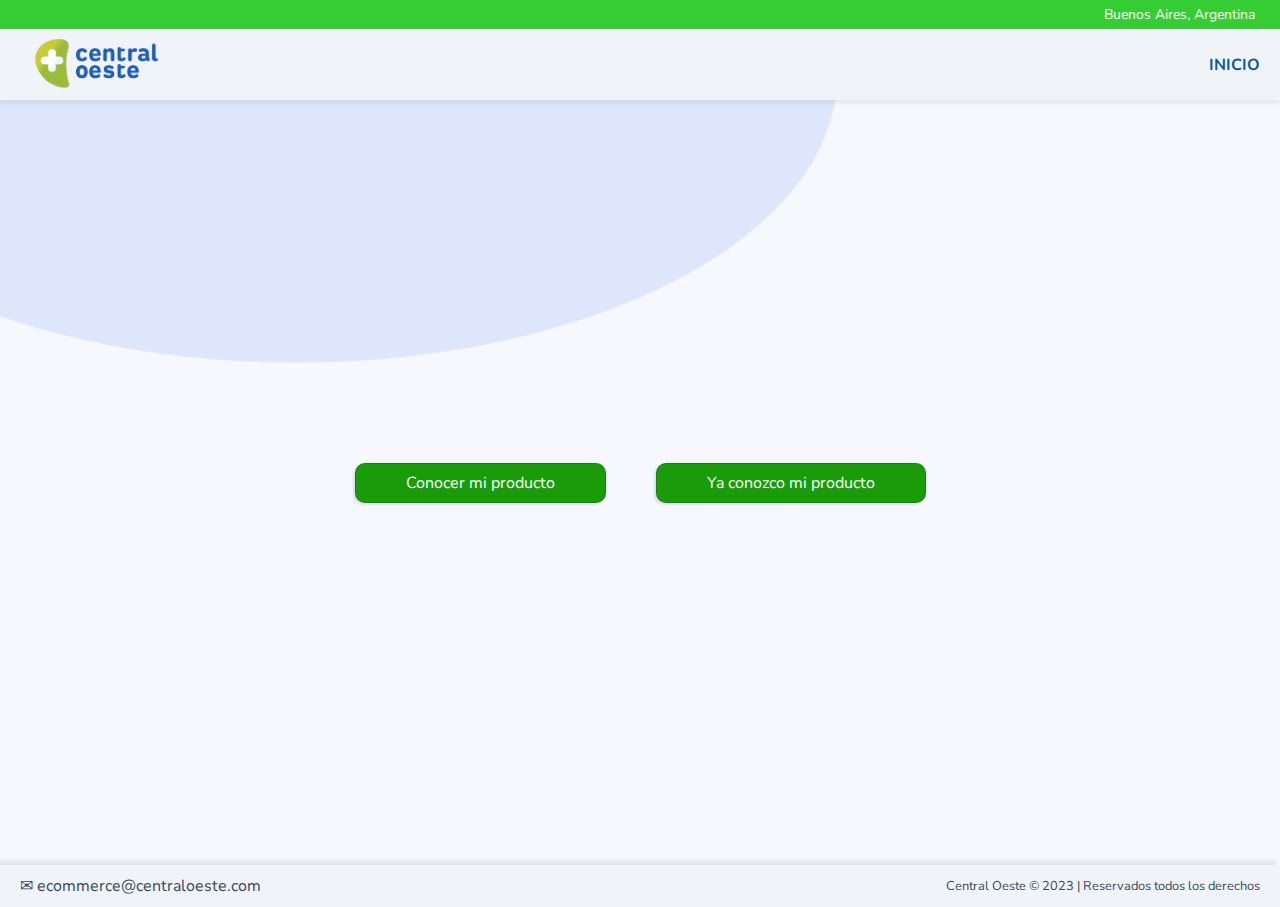
<file: index.html>
<!DOCTYPE html>
<html lang="es">

<head>
  <meta charset="UTF-8" />
  <meta name="viewport" content="width=device-width, initial-scale=1.0" />
  <title>HOME</title>
  <link rel="preconnect" href="https://fonts.googleapis.com" />
  <link rel="preconnect" href="https://fonts.gstatic.com" crossorigin />
  <link href="https://fonts.googleapis.com/css2?family=Nunito&display=swap" rel="stylesheet" />
  <link rel="stylesheet" href="/styles.css" />
  <script defer src="encuesta.js"></script>
</head>

<body>

  <div class="header">
    <div class="msg-top">
      <p class="text-msg-top">Buenos Aires, Argentina</p>
    </div>
    <div class="contenido-header">
      <a class="logo-central-a" href="https://www.centraloeste.com.ar/">
        <img class="logo-central" src="src/icons/centralOeste.png" alt="logo central oeste">
      </a>
  
      <a class="inicio" href="/index.html">
        <h4 class="inicio-h4">INICIO</h4>
      </a>
    </div>
  </div>


  <div class="container-home">

   <div class="buttons-options">
    <a class="btn-volver" href="/encuesta.html">Conocer mi producto</a>
    <a class="btn-volver" href="/elegir-producto.html">Ya conozco mi producto</a>
   </div>

  </div>

  <div class="footer">
    <span>✉ ecommerce@centraloeste.com</span>
    <span class="copy">Central Oeste © 2023 | Reservados todos los derechos</span>
  </div>
</body>

</html>
</file>
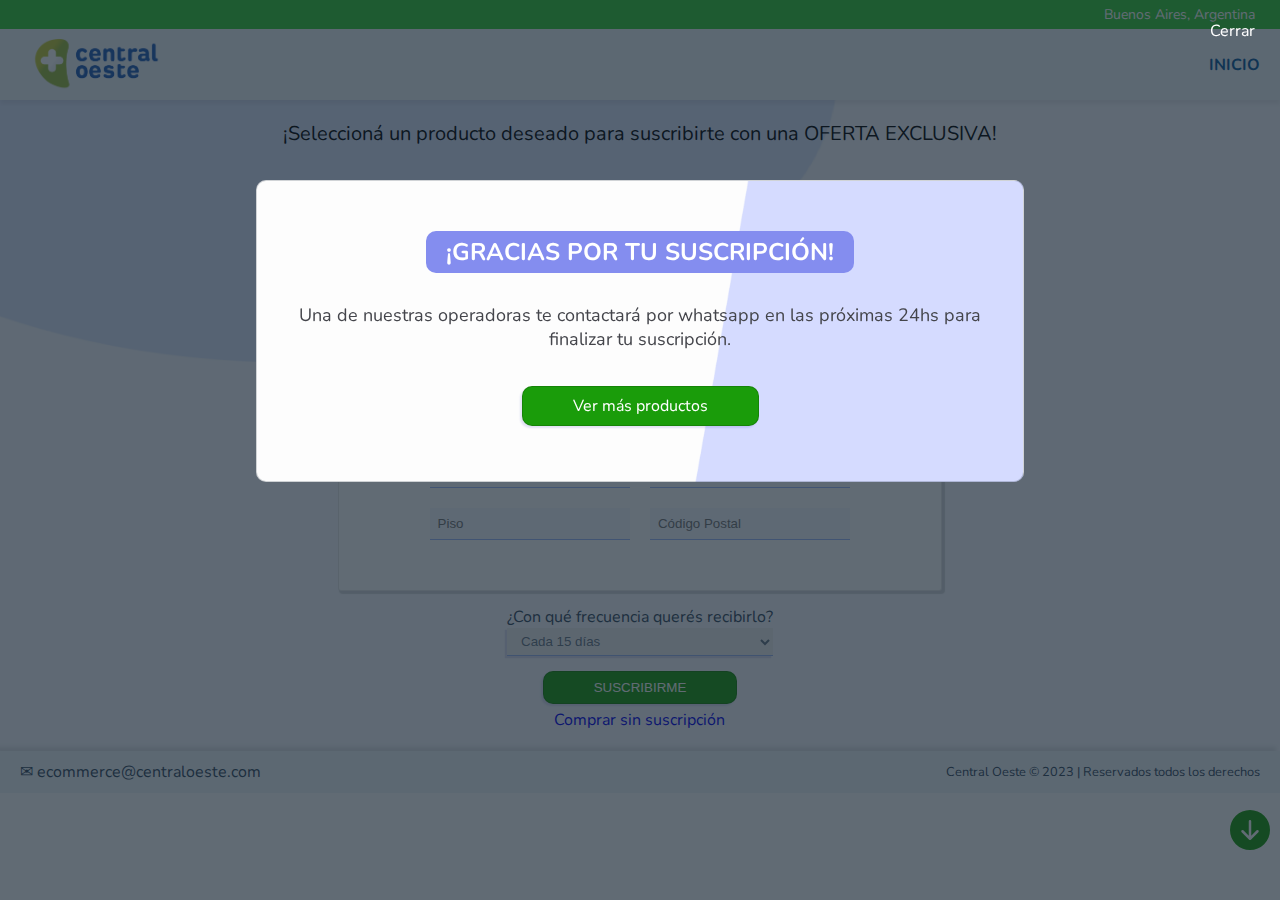
<file: elegir-producto.html>
<!DOCTYPE html>
<html lang="es">
  <head>
    <meta charset="UTF-8" />
    <meta name="viewport" content="width=device-width, initial-scale=1.0" />
    <title>Elegir producto</title>
    <link rel="preconnect" href="https://fonts.googleapis.com" />
    <link rel="preconnect" href="https://fonts.gstatic.com" crossorigin />
    <link
      href="https://fonts.googleapis.com/css2?family=Nunito&display=swap"
      rel="stylesheet"
    />
    <link rel="stylesheet" href="/styles.css" />
    <script defer src="/elegir-producto.js"></script>
  </head>

  <body>
    <div class="header">
      <div class="msg-top">
        <p class="text-msg-top">Buenos Aires, Argentina</p>
      </div>
      <div class="contenido-header">
        <a class="logo-central-a" href="/index.html">
          <img
            class="logo-central"
            src="src/icons/centralOeste.png"
            alt="logo central oeste"
          />
        </a>

        <a class="inicio" href="/index.html">
          <h4 class="inicio-h4">INICIO</h4>
        </a>
      </div>
    </div>

    <div class="main">
      <form id="encuestaForm2" class="form-encuesta2">
        <div class="contain-msg">
          <span class="p-msg"
            >¡Seleccioná un producto deseado para suscribirte con una OFERTA
            EXCLUSIVA!</span
          >
        </div>
        <div id="container-recomendados2"></div>

        <div class="aside2">
          <h4 class="title-h4">DATOS PERSONALES</h4>

          <div class="seccion-2">
            <div class="campo-contein">
              <div class="form-group">
                <input
                  class="input-name limpiar"
                  type="text"
                  id="nombre"
                  name="nombre"
                  placeholder="Ingresá tu Nombre"
                  required
                />
              </div>

              <div class="form-group">
                <input
                  class="input-name limpiar"
                  type="text"
                  id="apellido"
                  name="apellido"
                  placeholder="Ingresá tu Apellido"
                  required
                />
              </div>
            </div>

            <div class="campo-contein">
              <div class="form-group">
                <input
                  class="input-enter limpiar"
                  type="number"
                  id="celular"
                  name="celular"
                  placeholder="Celular: 1163589596"
                  required
                />
              </div>

              <div class="form-group">
                <input
                  class="input-enter limpiar"
                  type="email"
                  id="email"
                  name="email"
                  placeholder="Correo electrónico"
                  required
                />
              </div>
            </div>

            <div class="campo-contein">
              <div class="form-group">
                <input
                  class="input-enter limpiar"
                  type="number"
                  id="dni"
                  name="dni"
                  placeholder="Ingresá tu DNI"
                  required
                />
              </div>

              <div class="form-group">
                <select
                  id="localidad"
                  class="input-enter limpiar"
                  name="localidad"
                  required
                >
                  <option value="" disabled selected>
                    Seleccioná tu provincia
                  </option>
                  <option value="Buenos Aires">Buenos Aires</option>
                  <option value="CABA">Ciudad Autónoma de Buenos Aires</option>
                  <option value="Catamarca">Catamarca</option>
                  <option value="Chaco">Chaco</option>
                  <option value="Chubut">Chubut</option>
                  <option value="Cordoba">Córdoba</option>
                  <option value="Corrientes">Corrientes</option>
                  <option value="Entre Rios">Entre Ríos</option>
                  <option value="Formosa">Formosa</option>
                  <option value="Jujuy">Jujuy</option>
                  <option value="La Pampa">La Pampa</option>
                  <option value="La Rioja">La Rioja</option>
                  <option value="Mendoza">Mendoza</option>
                  <option value="Misiones">Misiones</option>
                  <option value="Neuquen">Neuquén</option>
                  <option value="Rio Negro">Río Negro</option>
                  <option value="Salta">Salta</option>
                  <option value="San Juan">San Juan</option>
                  <option value="San Luis">San Luis</option>
                  <option value="Santa Cruz">Santa Cruz</option>
                  <option value="Santa Fe">Santa Fe</option>
                  <option value="Santiago del Estero">
                    Santiago del Estero
                  </option>
                  <option value="Tierra del Fuego">Tierra del Fuego</option>
                  <option value="Tucumán">Tucumán</option>
                </select>
              </div>
            </div>

            <div class="campo-contein">
              <div class="form-group">
                <input
                  class="input-enter limpiar"
                  type="text"
                  id="calle"
                  name="calle"
                  placeholder="Calle"
                  required
                />
              </div>

              <div class="form-group">
                <input
                  class="input-enter limpiar"
                  type="number"
                  id="altura"
                  name="altura"
                  placeholder="Altura"
                  required
                />
              </div>
            </div>

            <div class="campo-contein">
              <div class="form-group">
                <input
                  class="input-enter limpiar"
                  type="text"
                  id="piso"
                  name="piso"
                  placeholder="Piso"
                />
              </div>

              <div class="form-group">
                <input
                  class="input-enter limpiar"
                  type="number"
                  id="CP"
                  name="CP"
                  placeholder="Código Postal"
                  required
                />
              </div>
            </div>
          </div>
        </div>

        <div class="seccion-contacto">
          <div class="contain-pregunta">
            <span class="campo">¿Con qué frecuencia querés recibirlo?</span>

            <select id="frecuencia" class="selects" name="Frecuencia">
              <option value="15dias" selected>Cada 15 días</option>
              <option value="30dias">Cada 30 días</option>
            </select>
          </div>
        </div>

        <div class="cont-btn-product">
          <button id="capturarValores" class="btn-volver" type="submit">
            SUSCRIBIRME
          </button>
          <a href="#" class="sinSuscripcion">Comprar sin suscripción</a>
        </div>

        <div id="error"></div>
      </form>
    </div>

    <div class="footer">
      <span>✉ ecommerce@centraloeste.com</span>
      <span class="copy"
        >Central Oeste © 2023 | Reservados todos los derechos</span
      >
    </div>

    <div class="container-modal d-flex">
      <div class="cerrar-modal"><p class="btn-cerrar">Cerrar</p></div>
      <div id="modal" class="modalFin d-flex">
        <h2 class="title-modal">¡GRACIAS POR TU SUSCRIPCIÓN!</h2>
        <div class="contain-parrafo-modal">
          <p class="parrafo-modal">
            Una de nuestras operadoras te contactará por whatsapp en las
            próximas 24hs para finalizar tu suscripción.
          </p>
        </div>

        <div class="buttons-options">
          <a class="btn-volver" href="https://www.centraloeste.com.ar/"
            >Ver más productos</a
          >
        </div>
      </div>
    </div>

    <div id="scrollButton">
      <svg
        xmlns="http://www.w3.org/2000/svg"
        width="40"
        height="40"
        fill="currentColor"
        class="arrow"
        viewBox="0 0 16 16"
      >
        <path
          d="M16 8A8 8 0 1 1 0 8a8 8 0 0 1 16 0zM8.5 4.5a.5.5 0 0 0-1 0v5.793L5.354 8.146a.5.5 0 1 0-.708.708l3 3a.5.5 0 0 0 .708 0l3-3a.5.5 0 0 0-.708-.708L8.5 10.293V4.5z"
        />
      </svg>
    </div>
  </body>
</html>
</file>
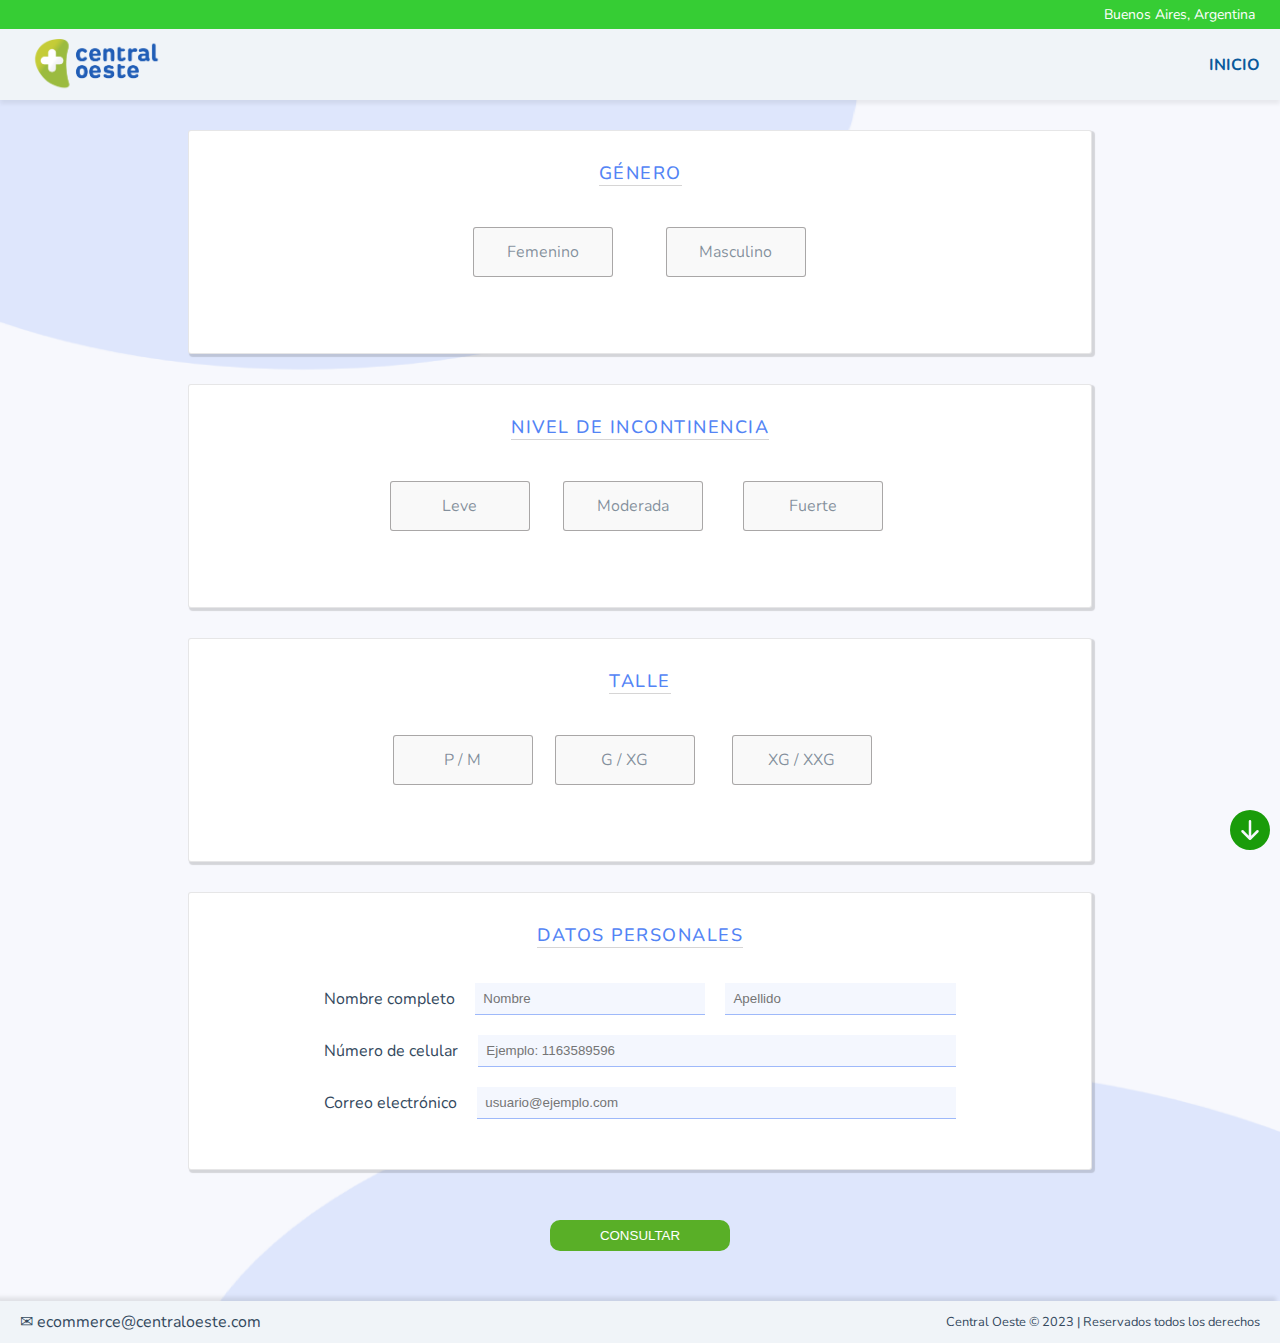
<file: encuesta.html>
<!DOCTYPE html>
<html lang="es">
  <head>
    <meta charset="UTF-8" />
    <meta name="viewport" content="width=device-width, initial-scale=1.0" />
    <title>Encuesta</title>
    <link rel="preconnect" href="https://fonts.googleapis.com" />
    <link rel="preconnect" href="https://fonts.gstatic.com" crossorigin />
    <link
      href="https://fonts.googleapis.com/css2?family=Nunito&display=swap"
      rel="stylesheet"
    />
    <link rel="stylesheet" href="/styles.css" />
    <script defer src="encuesta.js"></script>
  </head>

  <body>
    <div class="header">
      <div class="msg-top">
        <p class="text-msg-top">Buenos Aires, Argentina</p>
      </div>
      <div class="contenido-header">
        <a class="logo-central-a" href="/index.html">
          <img
            class="logo-central"
            src="src/icons/centralOeste.png"
            alt="logo central oeste"
          />
        </a>

        <a class="inicio" href="/index.html">
          <h4 class="inicio-h4">INICIO</h4>
        </a>
      </div>
    </div>

    <div class="main">
      <form id="encuestaForm" class="form-encuesta">
        <div class="aside">
          <h4 class="title-h4">GÉNERO</h4>

          <div class="seccion seccion-flex">
            <div class="contain-check">
              <input
                id="fem"
                class="check-type"
                type="checkbox"
                value="FEMENINO"
                name="genero"
                data-seccion="genero"
              />
              <label class="tipo" for="fem">Femenino</label>
            </div>

            <div class="contain-check">
              <input
                id="masc"
                class="check-type"
                type="checkbox"
                value="MASCULINO"
                name="genero"
                data-seccion="genero"
              />
              <label class="tipo" for="masc">Masculino</label>
            </div>
          </div>
        </div>

        <div class="aside">
          <h4 class="title-h4">NIVEL DE INCONTINENCIA</h4>

          <div class="seccion seccion-flex">
            <div class="contain-check">
              <input
                id="leve"
                class="check-type"
                type="checkbox"
                value="Leve"
                name="incontinencia"
                data-seccion="incontinencia"
              />
              <label class="tipo" for="leve">Leve</label>
            </div>

            <div class="contain-check">
              <input
                id="mod"
                class="check-type"
                type="checkbox"
                value="Moderada"
                name="incontinencia"
                data-seccion="incontinencia"
              />
              <label class="tipo" for="mod">Moderada</label>
            </div>

            <div class="contain-check">
              <input
                id="fuerte"
                class="check-type"
                type="checkbox"
                value="Fuerte"
                name="incontinencia"
                data-seccion="incontinencia"
              />
              <label class="tipo" for="fuerte">Fuerte</label>
            </div>
          </div>
        </div>

        <div class="aside">
          <h4 class="title-h4">TALLE</h4>

          <div class="seccion seccion-flex">
            <div class="contain-check">
              <input
                id="med"
                class="check-type"
                type="checkbox"
                value="P/M"
                name="talle"
                data-seccion="talle"
              />
              <label class="tipo" for="med">P / M</label>
            </div>

            <div class="contain-check">
              <input
                id="grande"
                class="check-type"
                type="checkbox"
                value="G/XG"
                name="talle"
                data-seccion="talle"
              />
              <label class="tipo" for="grande">G / XG</label>
            </div>

            <div class="contain-check">
              <input
                id="xgrande"
                class="check-type"
                type="checkbox"
                value="XG/XXG"
                name="talle"
                data-seccion="talle"
              />
              <label class="tipo" for="xgrande">XG / XXG</label>
            </div>
          </div>
        </div>

        <div class="aside">
          <h4 class="title-h4">DATOS PERSONALES</h4>

          <div class="seccion-2">
            <div class="campo-contein">
              <span class="campo">Nombre completo</span>
              <div class="form-group">
                <input
                  class="input-name"
                  type="text"
                  id="nombre"
                  name="nombre"
                  placeholder="Nombre"
                  required
                />
              </div>

              <div class="form-group">
                <input
                  class="input-name"
                  type="text"
                  id="apellido"
                  name="apellido"
                  placeholder="Apellido"
                  required
                />
              </div>
            </div>

            <div class="campo-contein">
              <span class="campo">Número de celular</span>
              <div class="form-group">
                <input
                  class="input-enter"
                  type="number"
                  id="celular"
                  name="celular"
                  placeholder="Ejemplo: 1163589596"
                  required
                />
              </div>
            </div>

            <div class="campo-contein">
              <span class="campo">Correo electrónico</span>
              <div class="form-group">
                <input
                  class="input-enter"
                  type="email"
                  id="email"
                  name="email"
                  placeholder="usuario@ejemplo.com"
                  required
                />
              </div>
            </div>
          </div>
        </div>

        <div class="cont-btn">
          <button id="enviarBtn" type="submit">CONSULTAR</button>
        </div>

        <div id="error"></div>
      </form>

      <div id="resultado">
        <div class="contain-msg">
          <h2 class="title-producto">
            Según tus necesidades, estos son nuestros productos recomendado para
            vos.
          </h2>
          <span class="p-msg"
            >¡Seleccioná un producto deseado para suscribirte con una OFERTA
            EXCLUSIVA!</span
          >
        </div>

        <form id="selectProductFotm" class="form-select-product">
          <div id="container-recomendados"></div>
        </form>

        <div class="seccion-contacto">
          <span class="title-h4">Datos de envío</span>
          <div class="campo-contein">
            <div class="form-group">
              <input
                class="input-contacto limpiar"
                type="number"
                id="dni"
                name="dni"
                placeholder="Ingresá tu DNI"
                required
              />
            </div>

            <div class="form-group">
              <select
                id="localidad"
                class="input-contacto limpiar"
                name="localidad"
                required
              >
                <option value="" disabled selected>
                  Seleccioná tu provincia
                </option>
                <option value="Buenos Aires">Buenos Aires</option>
                <option value="CABA">Ciudad Autónoma de Buenos Aires</option>
                <option value="Catamarca">Catamarca</option>
                <option value="Chaco">Chaco</option>
                <option value="Chubut">Chubut</option>
                <option value="Cordoba">Córdoba</option>
                <option value="Corrientes">Corrientes</option>
                <option value="Entre Rios">Entre Ríos</option>
                <option value="Formosa">Formosa</option>
                <option value="Jujuy">Jujuy</option>
                <option value="La Pampa">La Pampa</option>
                <option value="La Rioja">La Rioja</option>
                <option value="Mendoza">Mendoza</option>
                <option value="Misiones">Misiones</option>
                <option value="Neuquen">Neuquén</option>
                <option value="Rio Negro">Río Negro</option>
                <option value="Salta">Salta</option>
                <option value="San Juan">San Juan</option>
                <option value="San Luis">San Luis</option>
                <option value="Santa Cruz">Santa Cruz</option>
                <option value="Santa Fe">Santa Fe</option>
                <option value="Santiago del Estero">Santiago del Estero</option>
                <option value="Tierra del Fuego">Tierra del Fuego</option>
                <option value="Tucumán">Tucumán</option>
              </select>
            </div>
          </div>

          <div class="campo-contein">
            <div class="form-group">
              <input
                class="input-contacto limpiar"
                type="text"
                id="calle"
                name="calle"
                placeholder="Calle"
                required
              />
            </div>

            <div class="form-group">
              <input
                class="input-contacto limpiar"
                type="number"
                id="altura"
                name="altura"
                placeholder="Altura"
                required
              />
            </div>
          </div>

          <div class="campo-contein">
            <div class="form-group">
              <input
                class="input-contacto limpiar"
                type="text"
                id="piso"
                name="piso"
                placeholder="Piso"
              />
            </div>

            <div class="form-group">
              <input
                class="input-contacto limpiar"
                type="number"
                id="CP"
                name="CP"
                placeholder="Código Postal"
                required
              />
            </div>
          </div>

          <div class="contain-pregunta">
            <span class="campo">¿Con qué frecuencia querés recibirlo?</span>

            <select id="frecuencia" class="selects" name="Frecuencia">
              <option value="15dias" selected>Cada 15 días</option>
              <option value="30dias">Cada 30 días</option>
            </select>
          </div>
        </div>

        <div class="cont-btn-product">
          <button
            id="capturarValores"
            class="btn-volver"
            onclick="capturarValores()"
          >
            QUIERO SUSCRIBIRME
          </button>
          <a href="#" class="sinSuscripcion">Comprar sin suscripción</a>
        </div>

        <div id="errorP"></div>
      </div>
    </div>

    <div class="footer">
      <span>✉ ecommerce@centraloeste.com</span>
      <span class="copy"
        >Central Oeste © 2023 | Reservados todos los derechos</span
      >
    </div>

    <div class="container-modal d-flex">
      <div class="cerrar-modal"><p class="btn-cerrar">Cerrar</p></div>
      <div id="modal" class="modalFin d-flex">
        <h2 class="title-modal">¡GRACIAS POR TU SUSCRIPCIÓN!</h2>
        <div class="contain-parrafo-modal">
          <p class="parrafo-modal">
            Una de nuestras operadoras te contactará por whatsapp en las
            próximas 24hs para finalizar tu suscripción.
          </p>
        </div>

        <div class="buttons-options">
          <a class="btn-volver" href="https://www.centraloeste.com.ar/"
            >Ver más productos</a
          >
        </div>
      </div>
    </div>

    <div id="scrollButton">
      <svg
        xmlns="http://www.w3.org/2000/svg"
        width="40"
        height="40"
        fill="currentColor"
        class="arrow"
        viewBox="0 0 16 16"
      >
        <path
          d="M16 8A8 8 0 1 1 0 8a8 8 0 0 1 16 0zM8.5 4.5a.5.5 0 0 0-1 0v5.793L5.354 8.146a.5.5 0 1 0-.708.708l3 3a.5.5 0 0 0 .708 0l3-3a.5.5 0 0 0-.708-.708L8.5 10.293V4.5z"
        />
      </svg>
    </div>
  </body>
</html>
</file>
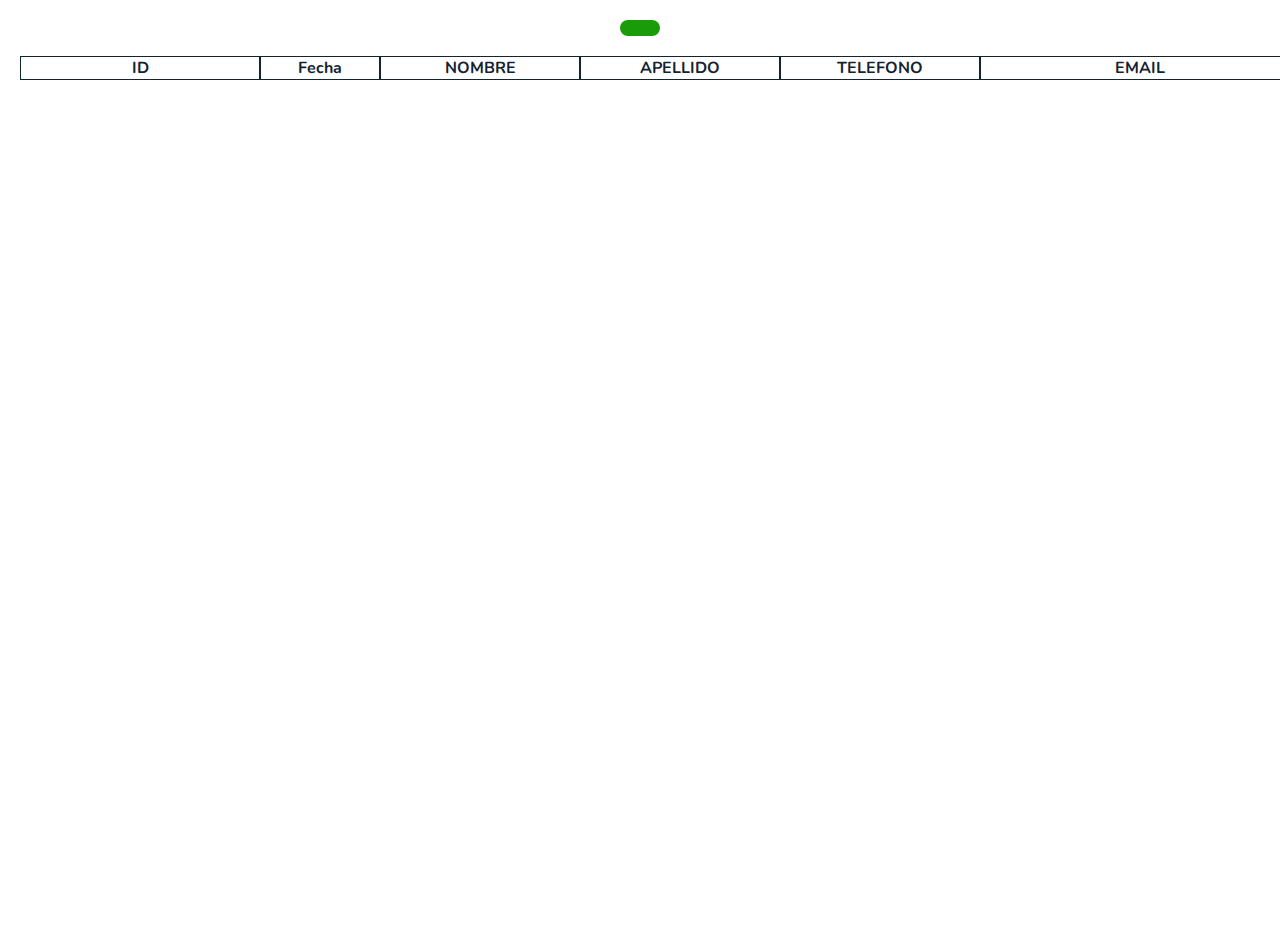
<file: lista.html>
<!DOCTYPE html>
<html lang="en">
  <head>
    <meta charset="UTF-8" />
    <meta name="viewport" content="width=device-width, initial-scale=1.0" />
    <title>Lista suscripcines</title>
    <link rel="preconnect" href="https://fonts.googleapis.com" />
    <link rel="preconnect" href="https://fonts.gstatic.com" crossorigin />
    <link
      href="https://fonts.googleapis.com/css2?family=Nunito&display=swap"
      rel="stylesheet"
    />
    <link rel="stylesheet" href="/styles.css" />
    <script defer src="lista.js"></script>
  </head>

  <body>

    <div class="contain-tabla">

      <table class="tabla">
        <thead>
          <tr class="columna">
            <th class="column-id">ID</th>
            <th class="column-small">Fecha</th>
            <th>NOMBRE</th>
            <th>APELLIDO</th>
            <th>TELEFONO</th>
            <th class="column-email">EMAIL</th>
            <th>GENERO</th>
            <th>INCONTINENCIA</th>
            <th class="column-small">TALLE</th>
            <th>SUSCRIPCION</th>
            <th class="column-email">PRODUCTO</th>
            <th>EAN</th>
            <th>Frecuencia</th>
          </tr>
        </thead>
        <tbody id="tablaBody"></tbody>
        
        <div class="cont-btn-descargar"><button id="descargar"></button></div>
      </table>

      

    </div>

    

    
  </body>
</html>
</file>
<file: styles.css>
*,
p {
  padding: 0px;
  margin: 0px;
  box-sizing: border-box;
}

div,
span,
a,
p,
h3,
h2 {
  background-color: transparent;
}

.p-msg {
  font-size: 17px;
}

.title-producto {
  margin-bottom: 10px;
}

a {
  text-decoration: none;
}

body {
  width: 100%;
  height: 100%;
  display: flex;
  flex-direction: column;
  justify-content: center;
  align-items: center;
  font-family: "Nunito", sans-serif;
  background-repeat: no-repeat;
}

.header {
  height: 100px;
  width: 100%;
  background: #f0f4f8;
  z-index: 9999;
  box-shadow: 0px 4px 4px 0px rgba(0, 0, 0, 0.062);
  display: flex;
  flex-direction: column;
  justify-content: center;
  align-items: center;
}

.main {
  width: 100%;
  background-image: url("/src/fondo-formas.png");
  background-repeat: no-repeat;
  background-size: cover;
  display: flex;
  justify-content: center;
}

.msg-top {
  width: 100%;
  background-color: #36cd34;
  padding: 0px 20px;
  color: white;
  display: flex;
  justify-content: end;
}

.text-msg-top {
  font-size: 14px;
  padding: 5px;
}

.contenido-header {
  display: flex;
  align-items: center;
  justify-content: space-between;
  width: 100%;
  height: 100%;
  padding: 0px 20px;
}

.inicio-h4 {
  color: #0a5a9c;
  background-color: transparent;
}

.inicio-h4:hover {
  color: #59af27;
  transition: 0.5s;
}

.logo-central {
  width: 110px;
  background-color: #f1f2fa;
  padding: 7px;
}

.logo-central-a {
  display: flex;
  justify-content: center;
  align-items: center;
}

.title-encuesta {
  display: flex;
  justify-content: center;
  padding: 20px 0px 0px 0px;
  color: rgb(70, 121, 240);
  letter-spacing: 2px;
  font-variant: small-caps;
  font-weight: 600;
  font-size: 1.1rem;
  background-color: transparent;
}

.form-encuesta {
  display: flex;
  flex-direction: column;
  justify-content: space-around;
  padding: 0px;
  margin: 30px 0px 0px 0px;
  gap: 30px;
  width: 85%;
}

.form-encuesta2 {
  display: flex;
  flex-direction: column;
  justify-content: center;
  align-items: center;
}

.aside,
.aside2 {
  background-color: white;
  border: 1px solid #2f343a1f;
  border-radius: 3px;
  display: flex;
  flex-direction: column;
  align-items: center;
  box-shadow: 2px 2px 1px 1px rgb(0 0 0 / 14%);
}

.aside2 {
  width: 90%;
  align-items: center;
  justify-content: center;
  margin-bottom: 15px;
}

.title-h4 {
  margin: 5px 0px;
  padding-top: 25px;
  color: rgb(83, 132, 245);
  letter-spacing: 1.5px;
  font-weight: 500;
  border-bottom: 1px solid rgba(77, 72, 72, 0.233);
  font-size: 0.9rem;
  background-color: transparent;
}

.campo-contein {
  display: flex;
  flex-direction: column;
  gap: 10px;
}

.campo {
  color: #34495e;
  white-space: nowrap;
}

.seccion-2 {
  display: flex;
  justify-content: start;
  flex-direction: column;
  gap: 20px;
}

.seccion,
.seccion-2 {
  margin: 30px 0px 50px 0px;
  width: 70%;
}

.form-group {
  width: 100%;
}

.input-enter {
  width: 100%;
  max-width: 100%;
}

.input-name {
  width: 100%;
  max-width: 100%;
}

.input-contacto {
  width: 300px;
}

.input-enter,
.input-name,
.input-contacto {
  padding: 8px;
  border: none;
  border-bottom: 1px solid rgba(83, 132, 245, 0.534);
  background-color: rgba(83, 132, 245, 0.068);
}

.input-enter:focus-visible,
.input-name:focus-visible {
  outline: none;
}

.input-enter:focus-visible,
.input-name:focus-visible {
  border: 1px solid #0a5a9c;
  background-color: #eef2f5;
}

.seccion-flex {
  display: flex;
  justify-content: center;
  align-items: center;
  flex-direction: column;
  gap: 80px;
  padding: 20px 0px 40px 0px;
}

.contain-check {
  display: flex;
  align-items: center;
  justify-content: center;
  flex-direction: column;
}

.tipo {
  border-radius: 5px;
  color: #34495e98;
  z-index: 1;
  cursor: pointer;
  transition: 0.3s;
}

.check-type {
  position: absolute;
  cursor: pointer;
  appearance: none;
  width: 140px;
  height: 50px;
  border: 1px solid rgba(122, 120, 120, 0.637);
  background-color: #f9f9f9;
  border-radius: 3px;
  cursor: pointer;
  transition: 0.3s;
}

.check-type:checked {
  transition: 1s;
  border: 1px solid #3b71f0;
  background-color: #3b71f0d9;
  background-repeat: no-repeat;
}

.check-type:checked + .tipo {
  color: white;
}

.cont-btn {
  display: flex;
  justify-content: center;
  padding: 20px;
}

#enviarBtn {
  background: #59af27;
  color: white;
  padding: 8px 50px;
  cursor: pointer;
  border: none;
  border-radius: 10px;
}

#enviarBtn:hover {
  background-color: #0a5a9c;
  transition: 0.5s;
}

#error,
#errorP {
  color: red;
  display: flex;
  justify-content: center;
  margin-top: -10px;
  padding-bottom: 10px;
}

.sinSuscripcion {
  margin-bottom: 20px;
}

#resultado {
  padding: 15px 0px;
  color: #34495e;
}

.contain-msg {
  display: flex;
  flex-direction: column;
  align-items: center;
  margin-top: 20px;
  padding: 0px 20px;
  text-align: center;
}

#container-recomendados,
#container-recomendados2 {
  display: flex;
  flex-wrap: wrap;
  justify-content: center;
  gap: 10px;
  margin-top: 20px;
}

#container-recomendados2 {
  margin: 20px 0px 40px 0px;
  padding: 0px;
}

#productoRecomendado {
  width: 190px;
  background-color: #ffffff;
  color: #34495e;
  border-radius: 10px;
  border: 2px solid #2f343a17;
  display: flex;
  flex-direction: column;
  align-items: center;
  justify-content: space-between;
  box-shadow: -4px 4px 4px 0px rgba(0, 0, 0, 0.082);
}

.img-producto {
  width: 120px;
}

.titulo-card {
  font-size: 0.9rem;
  margin-bottom: 0px;
  font-weight: 600;
}

.dinamica {
  margin: 3px 20px;
  padding: 3px 10px;
  color: white;
  border-radius: 5px;
  width: fit-content;
  font-size: 0.9rem;
  font-weight: 300;
}

.dinamica-color {
  background-color: #730a83;
}
.dinamica-color2 {
  background-color: #4e97cf;
}

.size-tipo {
  font-size: 12px;
  color: #8a8e94;
}

.size-description {
  font-size: 14px;
}

.description-product {
  width: 100%;
  display: flex;
  flex-direction: column;
  justify-content: space-around;
}

.selects {
  color: #34495ebd;
  border: none;
  padding: 5px 10px;
  border-bottom: 1px solid rgba(83, 132, 245, 0.534);
  box-shadow: -2px 2px 1px rgba(24, 37, 170, 0.12);
}

.selects:focus-visible {
  outline: none;
}

.margen {
  padding: 0px 20px;
}

.btn-volver {
  background: #1a9c0a;
  color: white;
  padding: 8px 50px;
  cursor: pointer;
  border: none;
  border-radius: 10px;
  box-shadow: -2px 2px 2px rgba(24, 37, 170, 0.12);
  border: 1px solid rgba(0, 0, 0, 0.15);
  display: flex;
  justify-content: center;
  margin: 5px 10px;
}

.btn-volver-a {
  color: white;
  text-decoration: none;
}

.btn-volver:hover {
  background-color: #59af27;
  transition: 0.5s;
}

.d-flex {
  display: flex;
}

.d-none {
  display: none;
}

/* STYLES LISTA */

.contain-tabla {
  height: 100%;
  width: 100%;
  display: flex;
  justify-content: start;
  flex-direction: column;
}

.tabla {
  display: flex;
  flex-direction: column;
  top: 20px;
  color: #142330;
  padding: 20px;
  height: 100vh;
}

th,
td {
  min-width: 200px;
  border: 1px solid #142330;
}

td {
  display: flex;
  justify-content: start;
  text-indent: 5px;
  font-size: 16px;
}

.column-small {
  min-width: 120px;
}

.column-email {
  min-width: 320px;
}

.column-id {
  min-width: 240px;
}

.columna {
  display: flex;
}

.cont-btn-descargar {
  display: flex;
  align-items: center;
  justify-content: center;
  flex-wrap: wrap;
  gap: 10px;
}

#descargar,
#descargarPedidos {
  margin-top: 20px;
  width: fit-content;
  background-color: #1a9c0a;
  border: none;
  padding: 8px 20px;
  border-radius: 20px;
}
#descargarPedidos {
  background-color: #0a5a9c;
}

#descargar:hover {
  background-color: #0a5a9c;
  transition: 0.5s;
}

#descargarPedidos:hover {
  background-color: #1a9c0a;
  transition: 0.5s;
}

#descargar > a,
#descargarPedidos > a {
  text-decoration: none;
  color: white;
}

.footer {
  width: 100%;
  background: #f0f4f8;
  color: #34495e;
  display: flex;
  justify-content: space-between;
  flex-wrap: wrap;
  padding: 10px 20px;
  align-items: center;
  gap: 10px;
  box-shadow: -4px -4px 4px 0px rgba(0, 0, 0, 0.089);
  bottom: 0px;
}

.copy {
  font-size: 0.8rem;
}

/* Scroll */

::-webkit-scrollbar {
  width: 9px;
}

::-webkit-scrollbar-track {
  background-color: rgb(218, 231, 233);
}
::-webkit-scrollbar-thumb {
  background: rgba(2, 10, 2, 0.432);
  border-radius: 10px;
}

/* HOME */

.container-home {
  width: 100%;
  height: 85vh;
  display: flex;
  flex-direction: column;
  justify-content: center;
  align-items: center;
  font-family: "Nunito", sans-serif;
  background-image: url("/src/fondo-formas.png");
  background-repeat: no-repeat;
  background-size: cover;
}

.buttons-options {
  display: flex;
  flex-direction: column;
  gap: 30px;
}

/* Enviar producto */

.form-select-product {
  display: flex;
  justify-content: center;
  background-color: transparent;
  margin: 15px 0px;
}

.contenedor-select-product {
  display: flex;
  justify-content: center;
  margin: 5px 0px 10px 0px;
}

.mi-producto {
  background-color: transparent;
  z-index: 999;
  color: white;
  cursor: pointer;
  margin-top: 2px;
  position: absolute;
}

.check-select-product {
  width: 90%;
  height: 28px;
  background-color: #6aaddd;
  appearance: none;
  border-radius: 8px;
}

.check-select-product:checked {
  background-color: #0a5a9c;
  transition: background-color 0.3s ease-in-out;
  border: 2px solid #313274a9;
}

.cont-btn-product {
  display: flex;
  justify-content: center;
  align-items: center;
  flex-direction: column;
}

.seccion-contacto {
  display: flex;
  flex-direction: column;
  align-items: center;
  justify-content: center;
  flex-wrap: wrap;
  gap: 20px;
  margin: 0px 0px 10px 0px;
}

.contain-pregunta {
  display: flex;
  flex-direction: column;
}

/* MODAL */

.container-modal {
  z-index: 9999;
  top: 0px;
  position: fixed;
  width: 100vw;
  height: 100vh;
  justify-content: center;
  background: #142330ab;
}

#modal {
  background-image: url("/src/fondo-modal.jpg");
  background-color: white;
  background-repeat: no-repeat;
  background-size: cover;
  position: fixed;
  z-index: 99999;
  top: 20%;
  width: 95%;
  height: fit-content;
  flex-direction: column;
  justify-content: space-between;
  align-items: center;
  border-radius: 10px;
  border: 1px solid #14233033;
  gap: 30px;
  padding: 50px 0px;
}

.title-modal {
  background-color: #848def;
  padding: 5px 20px;
  border-radius: 10px;
  color: white;
  font-size: 1rem;
}

.contain-parrafo-modal {
  display: flex;
  flex-direction: column;
  justify-content: center;
  align-items: center;
}

.parrafo-modal {
  padding: 0px 20px;
  font-size: 18px;
  color: rgb(68 69 75);
  display: flex;
  text-align: center;
}

.cerrar-modal {
  width: 100%;
  display: flex;
  justify-content: end;
  align-items: flex-start;
  margin: 20px 25px 0px 0px;
}

.cerrar-modal > p {
  cursor: pointer;
  color: white;
  height: fit-content;
}

.fadeInModal {
  opacity: 0;
  transition: opacity 0.5s ease-in-out;
}

.fadeInModal.show {
  opacity: 1;
}

.arrow {
  position: fixed;
  bottom: 50px;
  right: 10px;
  cursor: pointer;
  color: #1a9c0a;
}

@media (min-width: 769px) {
  .form-encuesta {
    width: 80%;
    padding: 0px 60px;
  }

  .title-encuesta {
    font-size: 24px;
  }

  .title-h4 {
    font-size: 18px;
  }

  .campo-contein {
    display: flex;
    align-items: center;
    flex-direction: row;
    gap: 20px;
  }

  .logo-central {
    width: 150px;
    background: transparent;
  }

  .img-producto {
    width: 200px;
  }

  .seccion,
  .seccion-2 {
    margin: 30px 50px 50px 50px;
  }

  .seccion-flex {
    display: flex;
    flex-direction: row;
    gap: 120px;
  }

  .buttons-options {
    flex-direction: row;
  }

  #productoRecomendado {
    width: 230px;
  }

  #container-recomendados,
  #container-recomendados2 {
    gap: 20px;
  }

  .aside2 {
    width: 80%;
  }

  .p-msg {
    font-size: 20px;
  }

  #modal {
    width: 60%;
  }

  .title-modal {
    font-size: 1.5rem;
  }
}

@media (min-width: 1360px) {
  .form-encuesta {
    width: 70%;
    padding: 0px 60px;
  }
}

@media (min-width: 1500px) {
  .form-encuesta {
    width: 70%;
    padding: 0px 130px;
  }
}
</file>
